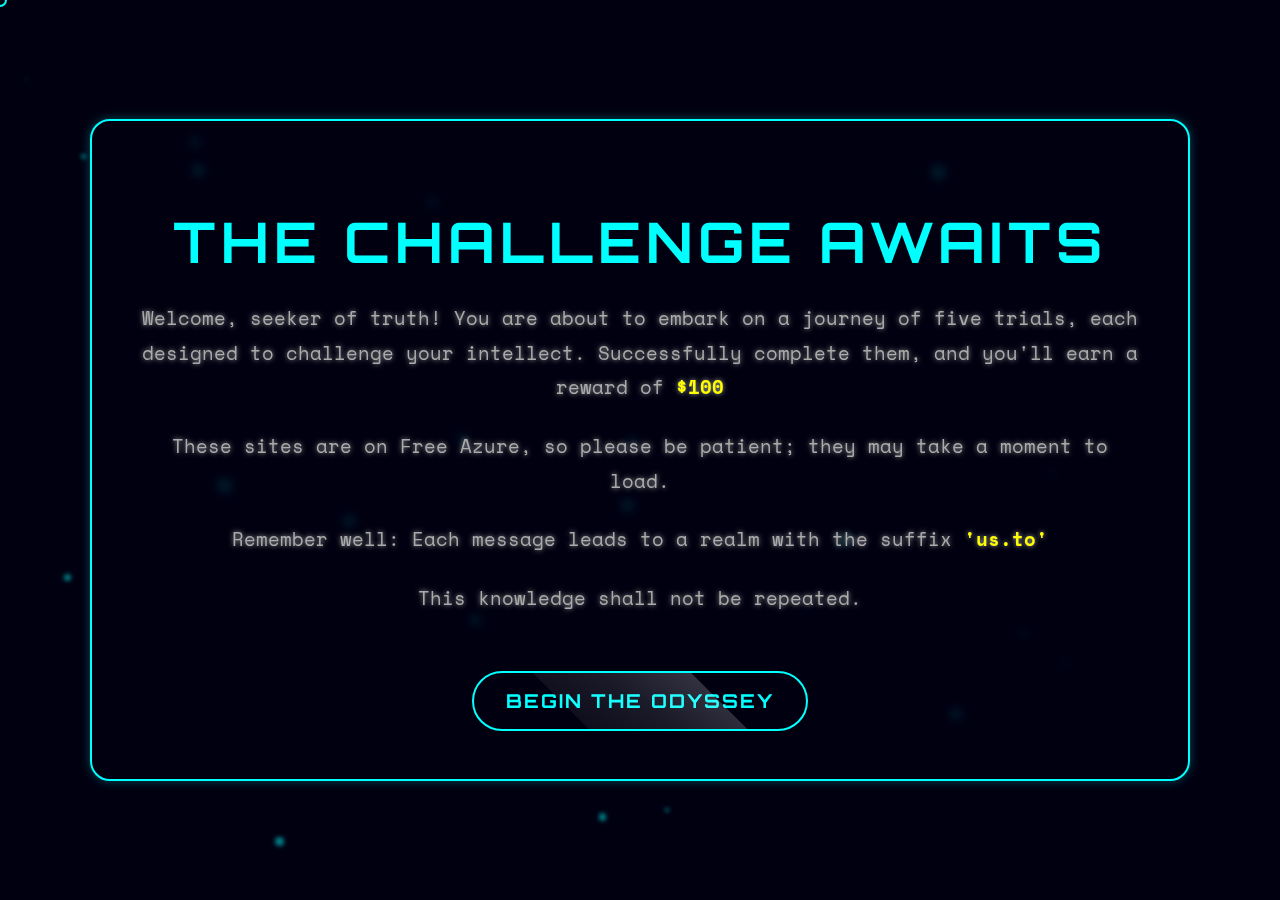
<file: secret.html>
<!DOCTYPE html>
<!-- 
-. --- ... -.-- - .-.. .. . -.
-->
<html lang="en">
<head>
    <meta charset="UTF-8">
    <meta name="viewport" content="width=device-width, initial-scale=1.0">
    <title>The Secret Puzzle</title>
    <link href="https://fonts.googleapis.com/css2?family=Space+Mono&family=Orbitron:wght@400;700&display=swap" rel="stylesheet">
    <link rel="stylesheet" href="assets/css/secret.css">
</head>
<body>
    <div id="custom-cursor"></div>
    <div class="particles" id="particles"></div>
    <div class="container">
        <div class="card" id="card">
            <div id="initial-content">
                <h1>The Challenge Awaits</h1>
                <p>Welcome, seeker of truth! You are about to embark on a journey of five trials, each designed to challenge your intellect. Successfully complete them, and you'll earn a reward of <span class="highlight">$100</span></p>
                <p>These sites are on Free Azure, so please be patient; they may take a moment to load.</span></p>
                <p>Remember well: Each message leads to a realm with the suffix <span class="highlight">'us.to'</span></p>
                <p>This knowledge shall not be repeated.</p>
                <button class="btn" id="start-btn">Begin the Odyssey</button>
            </div>
            <div id="challenge-content" style="display: none;">
                <p id="main-text"></p>
                <p id="glitch-text"></p>
                <p>Ophiuchus</p>
            </div>
        </div>
    </div>

    <script src="assets/js/secret.js"></script>
</body>
</html>
</file>
<file: assets/css/secret.css>
:root {
    --primary-color: #00ffff;
    --secondary-color: #ff00ff;
    --highlight-color: #ffff00;
    --bg-color: #000011;
    --text-color: #ffffff;
    --card-bg: rgba(0, 0, 17, 0.7);
}

body, html {
    margin: 0;
    padding: 0;
    height: 100%;
    font-family: 'Space Mono', monospace;
    background-color: var(--bg-color);
    color: var(--text-color);
    overflow: hidden;
}

.container {
    display: flex;
    justify-content: center;
    align-items: center;
    height: 100vh;
    position: relative;
}

.card {
    background-color: var(--card-bg);
    border: 2px solid var(--primary-color);
    border-radius: 20px;
    padding: 3rem;
    max-width: 1000px;
    width: 90%;
    text-align: center;
    position: relative;
    overflow: hidden;
    box-shadow: 0 0 10px rgba(0, 255, 255, 0.3);
    backdrop-filter: blur(5px);
    transition: all 0.3s ease;
}

.card:hover {
    box-shadow: 0 0 25px rgba(0, 255, 255, 0.5);
    transform: translateY(-5px);
}

h1 {
    font-family: 'Orbitron', sans-serif;
    color: var(--primary-color);
    font-size: 3.5rem;
    margin-bottom: 1.5rem;
    text-transform: uppercase;
    letter-spacing: 5px;
    animation: glitch 1s linear infinite;
}

@keyframes glitch {
    2%, 64% {
        transform: translate(2px,0) skew(0deg);
    }
    4%, 60% {
        transform: translate(-2px,0) skew(0deg);
    }
    62% {
        transform: translate(0,0) skew(5deg); 
    }
}

p {
    color: #ababab;
    margin-bottom: 1.5rem;
    text-shadow: 0 0 5px #ababab;
    font-size: 1.2rem;
    line-height: 1.8;
    transition: all 0.3s ease;
}

p:hover {
    color: var(--text-color);
    text-shadow: 0 0 8px var(--text-color);
}

.highlight {
    color: var(--highlight-color);
    font-weight: bold;
    transition: all 0.3s ease;
}

.highlight:hover {
    text-shadow: 0 0 10px var(--highlight-color);
}

.btn {
    background-color: transparent;
    color: var(--primary-color);
    border: 2px solid var(--primary-color);
    padding: 1rem 2rem;
    font-size: 1.2rem;
    font-weight: bold;
    cursor: pointer;
    transition: all 0.3s ease;
    font-family: 'Orbitron', sans-serif;
    text-transform: uppercase;
    letter-spacing: 2px;
    position: relative;
    overflow: hidden;
    margin-top: 2rem;
    border-radius: 50px;
}

.btn:hover {
    background-color: var(--primary-color);
    color: var(--bg-color);
    transform: scale(1.05);
    box-shadow: 0 0 20px rgba(0, 255, 255, 0.5);
}

.btn::before {
    content: '';
    position: absolute;
    top: -50%;
    left: -50%;
    width: 200%;
    height: 200%;
    background: linear-gradient(
        to bottom right,
        rgba(255, 255, 255, 0.3) 0%,
        rgba(255, 255, 255, 0.1) 50%,
        transparent 100%
    );
    transform: rotate(45deg);
    transition: all 0.3s ease;
}

.btn:hover::before {
    top: -100%;
    left: -100%;
}

.particles {
    position: fixed;
    top: 0;
    left: 0;
    width: 100%;
    height: 100%;
    pointer-events: none;
}

.particle {
    position: absolute;
    background-color: var(--primary-color);
    border-radius: 50%;
    opacity: 0.5;
    filter: blur(2px);
    animation: float 5s infinite ease-in-out;
}

@keyframes float {
    0%, 100% { transform: translateY(0); }
    50% { transform: translateY(-20px); }
}

#custom-cursor {
    width: 10px;
    height: 10px;
    border: 2px solid var(--primary-color);
    border-radius: 50%;
    position: fixed;
    pointer-events: none;
    z-index: 9999;
    transition: all 0.1s ease;
    transform: translate(-50%, -50%);
    mix-blend-mode: difference;
}

.hidden-message {
    position: absolute;
    opacity: 0;
    pointer-events: none;
}

#challenge-content {
    position: relative;
}

#main-text {
    color: var(--primary-color);
    font-size: 1.4rem;
    line-height: 1.8;
    margin-bottom: 1rem;
    position: relative;
    z-index: 2;
    opacity: 0;
    transform: translateY(20px);
    animation: fadeInUp 0.5s forwards;
    font-style: italic;
}

#glitch-text {
    position: absolute;
    top: 0%;
    left: 0;
    width: 100%;
    color: var(--secondary-color);
    font-size: 1.4rem;
    line-height: 1.6;
    opacity: 0.7;
    mix-blend-mode: darken;
    pointer-events: none;
    z-index: 1;
    font-style: italic;
}

@keyframes fadeInUp {
    to {
        opacity: 1;
        transform: translateY(0);
    }
}
</file>
